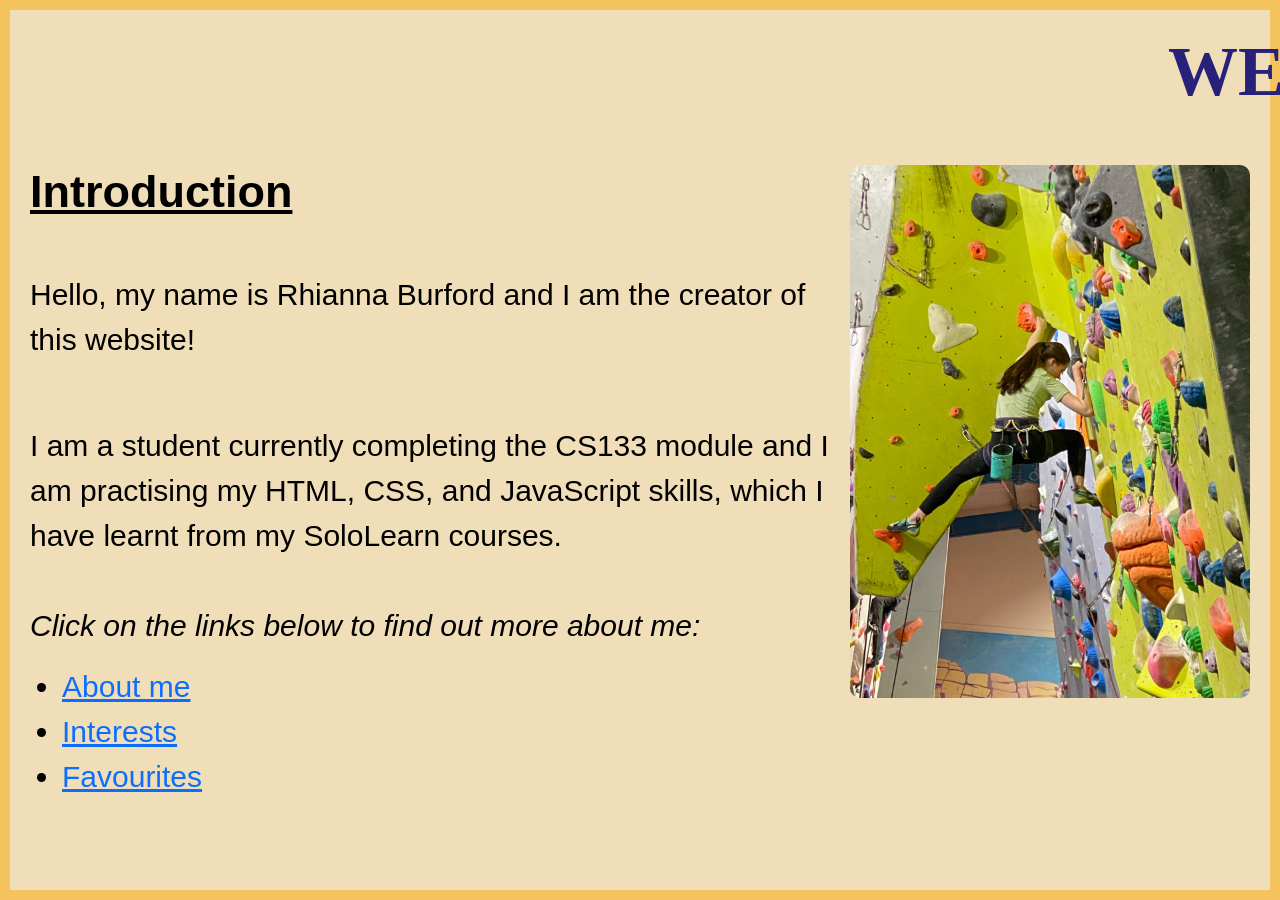
<file: index.html>
<!DOCTYPE html>

<html lang="en">
    <head>
        <link href="https://cdn.jsdelivr.net/npm/bootstrap@5.3.3/dist/css/bootstrap.min.css" rel="stylesheet" integrity="sha384-QWTKZyjpPEjISv5WaRU9OFeRpok6YctnYmDr5pNlyT2bRjXh0JMhjY6hW+ALEwIH" crossorigin="anonymous">
        <script src="https://cdn.jsdelivr.net/npm/bootstrap@5.3.3/dist/js/bootstrap.bundle.min.js" integrity="sha384-YvpcrYf0tY3lHB60NNkmXc5s9fDVZLESaAA55NDzOxhy9GkcIdslK1eN7N6jIeHz" crossorigin="anonymous"></script>
        <link href="styles.css" rel="stylesheet">
        <title>My Webpage</title>

    </head>
    <script>
        window.onload = function() {
        const text = document.getElementById("scroll-text");
        let position = window.innerWidth;
        text.style.position = "absolute";
        text.style.whiteSpace = "nowrap";

        function scrollText() {
            position -= 2;
            if (position < -text.offsetWidth) {
                position = window.innerWidth;
            }
            text.style.left = position + "px";
            requestAnimationFrame(scrollText);
        }

        scrollText();
    };

        scrollText(); // start the animation
    </script>
    <body>
        <div class="page-frame">
        <h1 id="scroll-text"><b>WELCOME TO MY WEBSITE!</b></h1>
        <br>
        <br>
        <br>
        <img alt = "Me Climbing Indoors" class = "home-pic" src = "climb.JPG">
        <h2>
            <b><u>Introduction </u></b>
        </h2>
        <br>

        <p> Hello, my name is Rhianna Burford and I am the creator of this website!</p>
        <br>
        <p> I am a student currently completing the CS133 module and I am practising my HTML, CSS, and JavaScript skills, which I have learnt from my SoloLearn courses.
            <br> <br><i>Click on the links below to find out more about me:</i>
        </p>
       <ul>
        <li><a href="aboutme.html">About me</a></li>
        <li><a href="interests.html">Interests</a></li>
        <li><a href="favourites.html">Favourites</a></li>
        </ul>
        </div>
    </body>

</html>
</file>
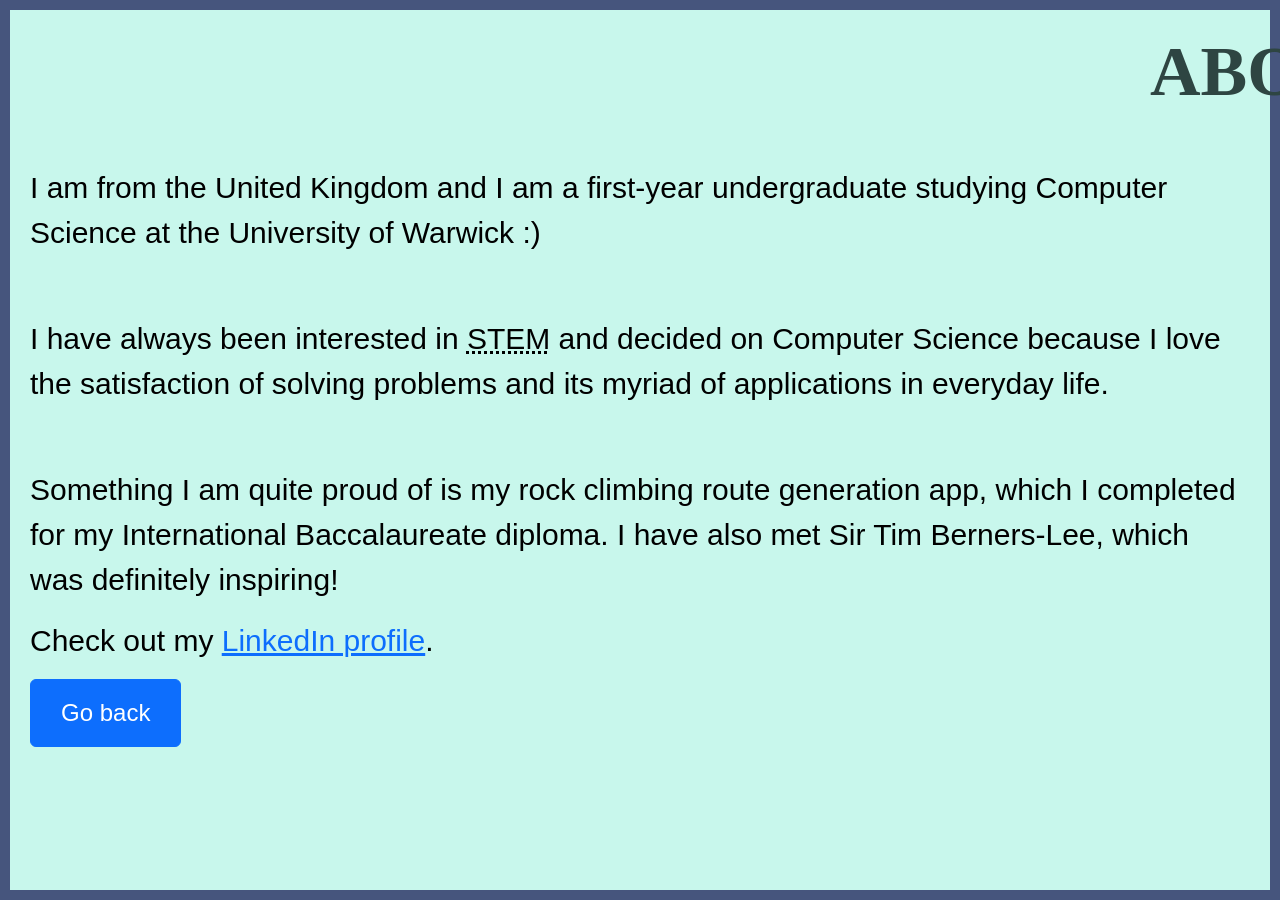
<file: aboutme.html>
<!DOCTYPE html>

<html lang="en">
    <head>
        <link href="https://cdn.jsdelivr.net/npm/bootstrap@5.3.3/dist/css/bootstrap.min.css" rel="stylesheet" integrity="sha384-QWTKZyjpPEjISv5WaRU9OFeRpok6YctnYmDr5pNlyT2bRjXh0JMhjY6hW+ALEwIH" crossorigin="anonymous">
        <script src="https://cdn.jsdelivr.net/npm/bootstrap@5.3.3/dist/js/bootstrap.bundle.min.js" integrity="sha384-YvpcrYf0tY3lHB60NNkmXc5s9fDVZLESaAA55NDzOxhy9GkcIdslK1eN7N6jIeHz" crossorigin="anonymous"></script>
        <link href="stylesABOUTME.css" rel="stylesheet">
        <title>My Webpage</title>

    </head>
    <script>
        window.onload = function() {
        const text = document.getElementById("scroll-text");
        let position = window.innerWidth;
        text.style.position = "absolute";
        text.style.whiteSpace = "nowrap";

        function scrollText() {
            position -= 2;
            if (position < -text.offsetWidth) {
                position = window.innerWidth;
            }
            text.style.left = position + "px";
            requestAnimationFrame(scrollText);
        }

        scrollText();
    };

        scrollText(); // start the animation
    </script>
    <body>
        <div class="page-frame">
        <h1 id="scroll-text"><b>ABOUT ME</b></h1>
        <br>
        <br>
        <br>
        <p> I am from the United Kingdom and I am a first-year undergraduate studying Computer Science at the
            University of Warwick :) </p>

            <p><br>I have always been interested in <abbr class = "abbr" title="Science, Technology, Engineering and Mathematics">STEM</abbr> and decided on Computer Science because I love the satisfaction
            of solving problems and its myriad of applications in everyday life. </p>

            <p><br>Something I am quite proud of is my rock climbing route generation app, which I completed for my International
            Baccalaureate diploma. I have also met Sir Tim Berners-Lee, which was definitely inspiring!</p>

           <p> Check out my <a href="https://www.linkedin.com/in/rhianna-burford-34bb49304" target="_blank">LinkedIn profile</a>.
        </p>
        <a class="btn btn-primary custom-btn" href="index.html" role="button">Go back</a>
        </div>
    </body>

</html>
</file>
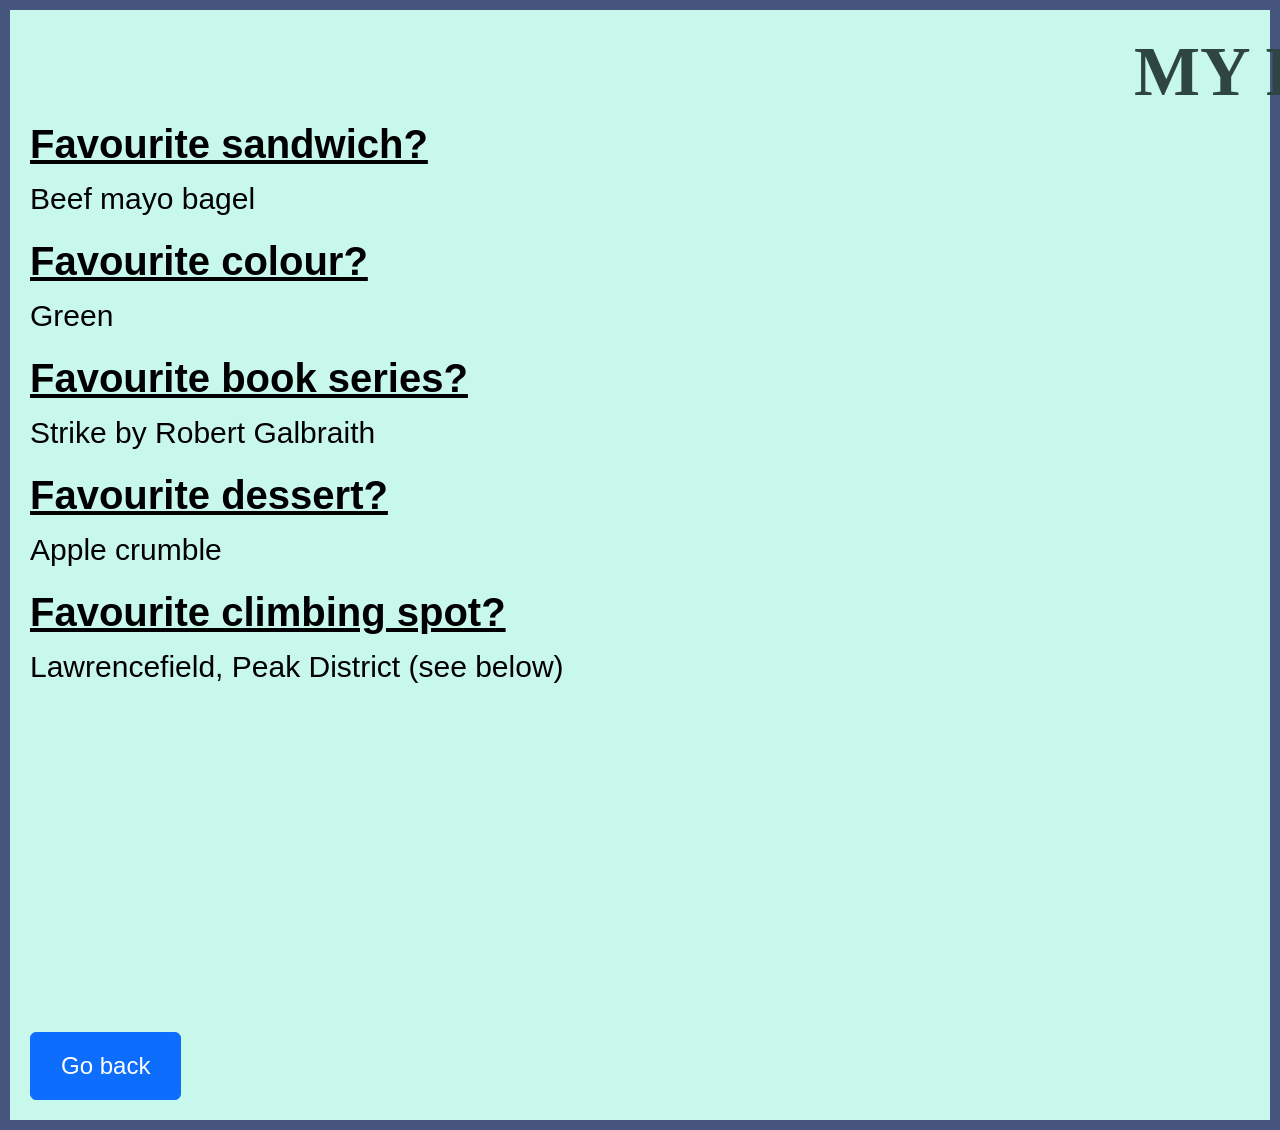
<file: favourites.html>
<!DOCTYPE html>

<html lang="en">
    <head>
        <link href="https://cdn.jsdelivr.net/npm/bootstrap@5.3.3/dist/css/bootstrap.min.css" rel="stylesheet" integrity="sha384-QWTKZyjpPEjISv5WaRU9OFeRpok6YctnYmDr5pNlyT2bRjXh0JMhjY6hW+ALEwIH" crossorigin="anonymous">
        <script src="https://cdn.jsdelivr.net/npm/bootstrap@5.3.3/dist/js/bootstrap.bundle.min.js" integrity="sha384-YvpcrYf0tY3lHB60NNkmXc5s9fDVZLESaAA55NDzOxhy9GkcIdslK1eN7N6jIeHz" crossorigin="anonymous"></script>
        <link href="stylesABOUTME.css" rel="stylesheet">
        <title>My Webpage</title>

    </head>
    <script>
        window.onload = function() {
        const text = document.getElementById("scroll-text");
        let position = window.innerWidth;
        text.style.position = "absolute";
        text.style.whiteSpace = "nowrap";

        function scrollText() {
            position -= 2;
            if (position < -text.offsetWidth) {
                position = window.innerWidth;
            }
            text.style.left = position + "px";
            requestAnimationFrame(scrollText);
        }

        scrollText();
    };

        scrollText(); // start the animation
    </script>
    <body>
        <div class="page-frame">
        <h1 id="scroll-text"><b>MY FAVOURITES</b></h1>
        <br>
        <br>
        <h2> <b> <u>Favourite sandwich?</u> </b></h2>
        <p> Beef mayo bagel</p>
        <h2> <b> <u>Favourite colour?</u> </b></h2>
        <p> Green</p>
        <h2> <b> <u>Favourite book series?</u> </b></h2>
        <p> Strike by Robert Galbraith</p>
        <h2> <b> <u>Favourite dessert?</u> </b></h2>
        <p> Apple crumble</p>
        <h2> <b> <u>Favourite climbing spot?</u> </b></h2>
        <p> Lawrencefield, Peak District (see below)</p>
        <iframe width="560" height="315"
        src="https://www.youtube.com/embed/rNv-qT1RuB8"
         title="YouTube video player"
        frameborder="0"
        allow="accelerometer; autoplay; clipboard-write; encrypted-media; gyroscope; picture-in-picture"
        allowfullscreen>
        </iframe>
        <br>
        <a class="btn btn-primary custom-btn" href="index.html" role="button">Go back</a>
        </div>
    </body>

</html>
</file>
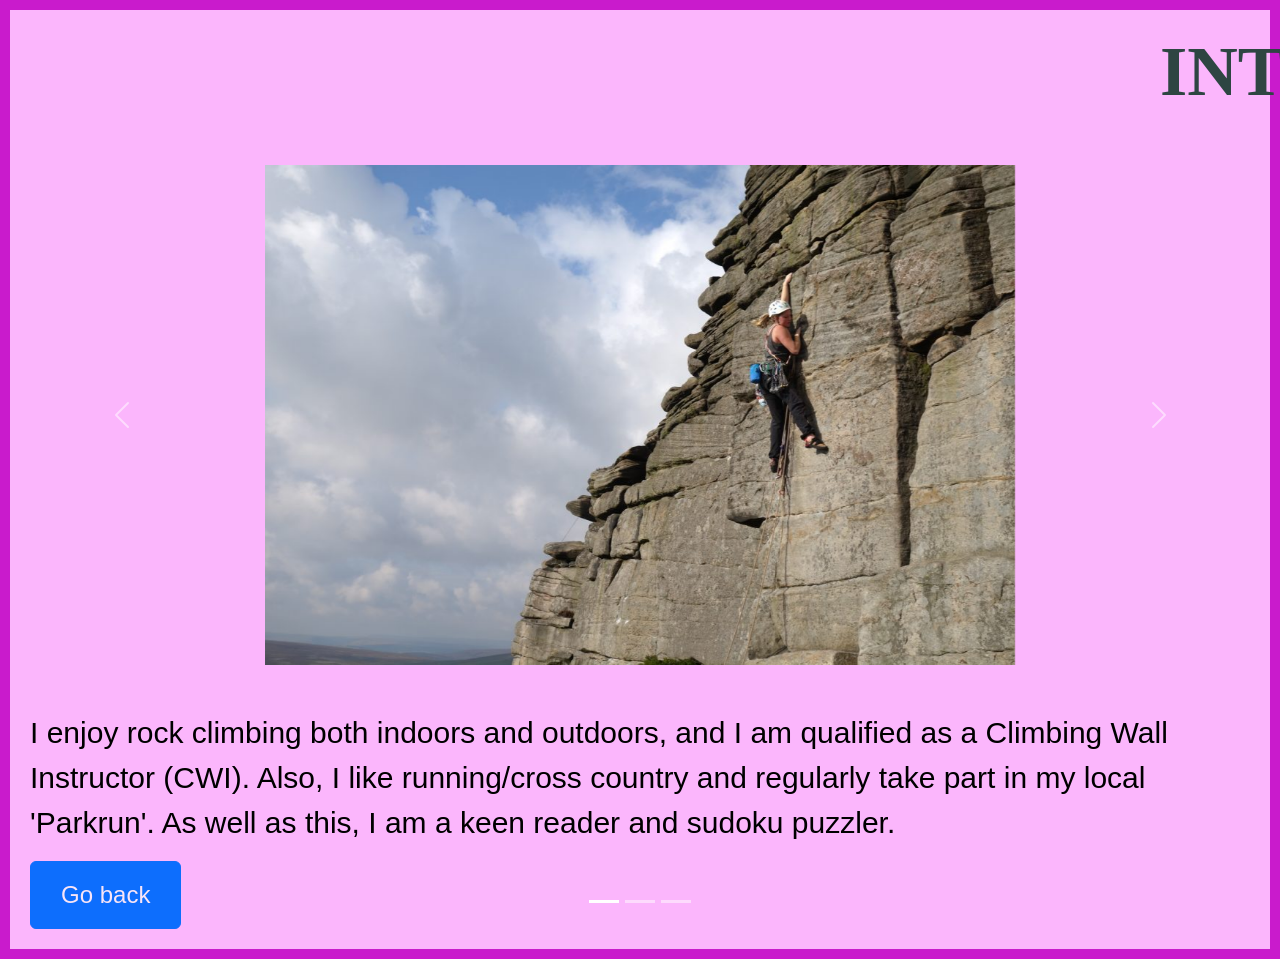
<file: interests.html>
<!DOCTYPE html>

<html lang="en">
    <head>
        <link href="https://cdn.jsdelivr.net/npm/bootstrap@5.3.3/dist/css/bootstrap.min.css" rel="stylesheet" integrity="sha384-QWTKZyjpPEjISv5WaRU9OFeRpok6YctnYmDr5pNlyT2bRjXh0JMhjY6hW+ALEwIH" crossorigin="anonymous">
        <script src="https://cdn.jsdelivr.net/npm/bootstrap@5.3.3/dist/js/bootstrap.bundle.min.js" integrity="sha384-YvpcrYf0tY3lHB60NNkmXc5s9fDVZLESaAA55NDzOxhy9GkcIdslK1eN7N6jIeHz" crossorigin="anonymous"></script>
        <link href="stylesINTERESTS.css" rel="stylesheet">
        <title>My Webpage</title>

    </head>
    <script>
        window.onload = function() {
        const text = document.getElementById("scroll-text");
        let position = window.innerWidth;
        text.style.position = "absolute";
        text.style.whiteSpace = "nowrap";

        function scrollText() {
            position -= 2;
            if (position < -text.offsetWidth) {
                position = window.innerWidth;
            }
            text.style.left = position + "px";
            requestAnimationFrame(scrollText);
        }

        scrollText();
    };

        scrollText(); // start the animation
    </script>
    <body>
        <div class="page-frame">
        <h1 id="scroll-text"><b>INTERESTS AND HOBBIES</b></h1>
        <br>
        <br>
        <br>
        <div id="carouselExampleIndicators" class="carousel slide" data-bs-ride="true">
  <div class="carousel-indicators">
    <button type="button" data-bs-target="#carouselExampleIndicators" data-bs-slide-to="0" class="active" aria-current="true" aria-label="Slide 1"></button>
    <button type="button" data-bs-target="#carouselExampleIndicators" data-bs-slide-to="1" aria-label="Slide 2"></button>
    <button type="button" data-bs-target="#carouselExampleIndicators" data-bs-slide-to="2" aria-label="Slide 3"></button>
  </div>
  <div class="carousel-inner">
    <div class="carousel-item active">
      <img src="Climbing stanage edge.jpg" class="d-block carousel-img" alt="Stanage Edge">
    </div>
    <div class="carousel-item">
      <img src="running girl.jpg" class="d-block carousel-img" alt="Running">
    </div>
    <div class="carousel-item">
      <img src="strike books.jpg" class="d-block carousel-img" alt="Reading">
  </div>
  <button class="carousel-control-prev" type="button" data-bs-target="#carouselExampleIndicators" data-bs-slide="prev">
    <span class="carousel-control-prev-icon" aria-hidden="true"></span>
    <span class="visually-hidden">Previous</span>
  </button>
  <button class="carousel-control-next" type="button" data-bs-target="#carouselExampleIndicators" data-bs-slide="next">
    <span class="carousel-control-next-icon" aria-hidden="true"></span>
    <span class="visually-hidden">Next</span>
  </button>
</div>
        <p> <br>
            I enjoy rock climbing both indoors and outdoors, and I am qualified as a Climbing Wall Instructor (CWI).
            Also, I like running/cross country and regularly take part in my local 'Parkrun'. As well as this, I am a
            keen reader and sudoku puzzler.
        </p>
        <a class="btn btn-primary custom-btn" href="index.html" role="button">Go back</a>

    </body>

</html>
</file>
<file: styles.css>
body
{
    text-align:left;
    color:black;
    font-family: "Trebuchet MS", Arial, sans-serif;
    background-color: #f0deb9;
    font-size:30px;
    margin: 0px;
  
}

.page-frame
{
    border: 10px solid #f5c35d;
    padding: 20px;
    margin: 0;
    min-height: 100vh;
    box-sizing: border-box;
}
h1
{
    color:#28217a;
    text-align:center;
    font-size:70px;
    font-family: "Chalkduster",fantasy;
}

h2
{
    color:black
    text-align:left;
    font-family: Arial;
    font-size:45px;
}

.home-pic
{
    width: 400px;
    height: auto; /* maintains aspect ratio */
    border-radius: 10px; /* optional: makes corners rounded */
    float:right;
    margin: 0 0 10px 20px;
}
</file>
<file: stylesABOUTME.css>
body
{
    text-align:left;
    color:black;
    font-family: "Trebuchet MS", Arial, sans-serif;
    background-color: #c8f7ec;
    font-size:30px;
    margin: 0px;

}

.page-frame
{
    border: 10px solid #46557d;
    padding: 20px;
    margin: 0;
    min-height: 100vh;
    box-sizing: border-box;
}
h1
{
    color:#2e4542;
    text-align:center;
    font-size:70px;
    font-family: "Chalkduster",fantasy;
}

h2
{
    font-size:40px;
}


abbr[title] {
    text-decoration: underline dotted; /* makes it clear it’s an abbreviation */
    cursor: help;                       /* shows help cursor */
}

.custom-btn {
    font-size: 24px;
    padding: 15px 30px;

}
</file>
<file: stylesINTERESTS.css>
body
{
    text-align:left;
    color:black;
    font-family: "Trebuchet MS", Arial, sans-serif;
    background-color: #fbb6fc;
    font-size:30px;
    margin: 0px;

}

.page-frame
{
    border: 10px solid #c91bcc;
    padding: 20px;
    margin: 0;
    min-height: 100vh;
    box-sizing: border-box;
}
h1
{
    color:#2e4542;
    text-align:center;
    font-size:70px;
    font-family: "Chalkduster",fantasy;
}


.custom-btn {
    font-size: 24px;
    padding: 15px 30px;
    color: #f7e4f7;
}

.carousel-img {
    height: 500px;
    width: auto;        /* width adjusts automatically */
    object-fit: cover;  /* crop*/
    display: block;     /* makes margin auto work */
    margin: 0 auto;     /* so that it centres horizontally */
}
</file>
